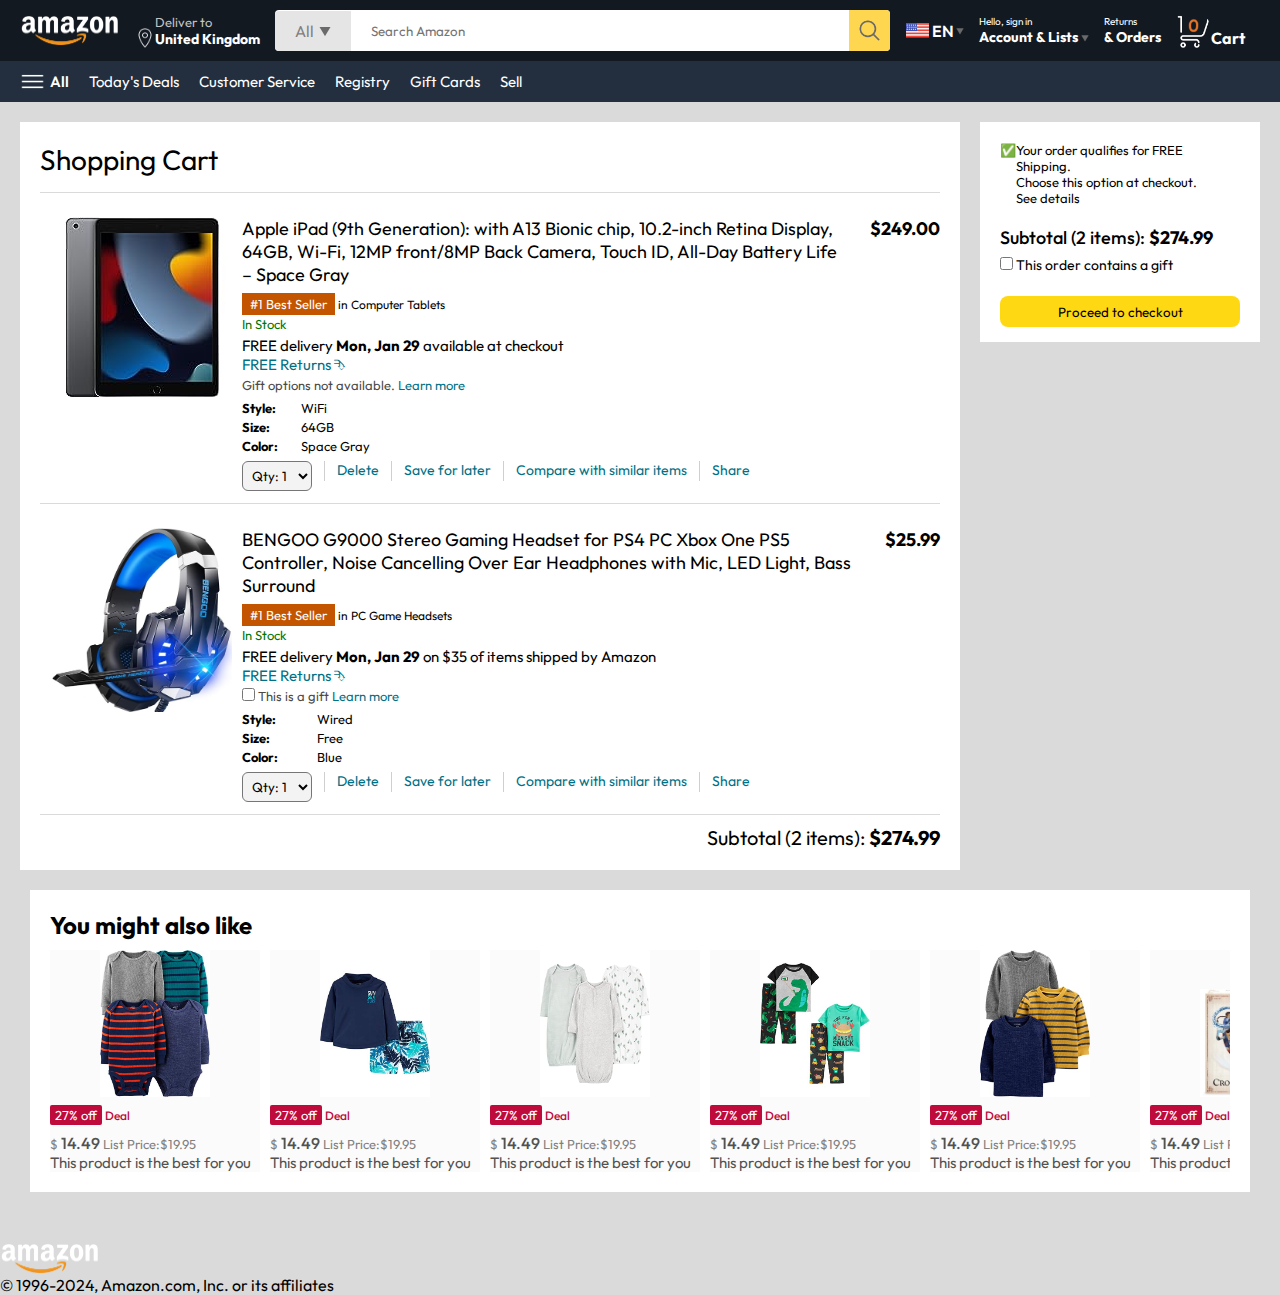
<file: cart.html>
<html lang="en">

<head>
    <meta charset="UTF-8">
    <meta name="viewport" content="width=device-width, initial-scale=1.0">
    <title>Cart</title>
    <link rel="stylesheet" href="cart.css" />
    <link rel="stylesheet" href="style.css" />
</head>

<body>
    <nav>
        <a href="/"><img src="./assets/amazon_logo.png" width="100" alt=""></a>
        <div class="nav-country">
            <img src="./assets/location_icon.png" height="20" alt="">
            <div>
                <p>Deliver to</p>
                <h1>United Kingdom</h1>
            </div>
        </div>
        <div class="nav-search">
            <div class="nav-search-category">
                <p>All</p>
                <img src="./assets/dropdown_icon.png" height="12" alt="">
            </div>
            <input type="text" class="nav-search-input" placeholder="Search Amazon">
            <img src="./assets/search_icon.png" class="nav-search-icon" alt="">
        </div>
        <div class="nav-language">
            <img src="./assets/us_flag.png" width="25px" alt="">
            <p>EN</p>
            <img src="./assets/dropdown_icon.png" width="8px" alt="">
        </div>
        <div class="nav-texts">
            <p><a href="/login.html">Hello, sign in</a></p>
            <h1>Account & Lists <img src="./assets/dropdown_icon.png" width="8px" alt=""> </h1>
        </div>
        <div class="nav-texts">
            <p>Returns</p>
            <h1>& Orders</h1>
        </div>
        <a href="/login.html" class="mobile-user-icon" style="display: none;">
            <img src="./assets/user.png">
        </a>
        <a href="/cart.html" class="nav-cart">
            <img src="./assets/cart_icon.png" width="35px" alt="">
            <h4>Cart</h4>
        </a>
    </nav>
    <div class="nav-bottom">
        <div>
            <img src="./assets/menu_icon.png" width="25px" alt="">
            <p>All</p>
        </div>
        <p>Today's Deals</p>
        <p>Customer Service</p>
        <p>Registry</p>
        <p>Gift Cards</p>
        <a href="./product.html">Sell</a>
    </div>

    <div class="cart">
        <div class="cart-left">
            <h1>Shopping Cart</h1>
            <hr>
            <div class="product-cart-list">
                <img src="./assets/ipad_img.jpg" alt="">
                <div>
                    <div class="product-cart-titleprice">
                        <p>Apple iPad (9th Generation): with A13 Bionic chip, 10.2-inch Retina Display, 64GB, Wi-Fi,
                            12MP front/8MP Back Camera, Touch ID, All-Day Battery Life – Space Gray</p>
                        <p><b>$249.00</b></p>
                    </div>
                    <p class="product-cart-bestseller"><span>#1 Best Seller</span> in Computer Tablets</p>
                    <p class="product-cart-stock">In Stock</p>
                    <p class="product-cart-delivery">FREE delivery <b>Mon, Jan 29</b> available at checkout</p>
                    <p class="product-cart-returns">FREE Returns &#11191</p>
                    <p class="product-cart-giftoption">Gift options not available. <span>Learn more</span></p>
                    <div class="product-cart-specs">
                        <p><b>Style:</b></p>
                        <p>WiFi</p>
                        <p><b>Size:</b></p>
                        <p>64GB</p>
                        <p><b>Color:</b></p>
                        <p>Space Gray</p>
                    </div>
                    <div class="product-cart-list-action">
                        <select>
                            <option value="Qty: 1">Qty: 1</option>
                            <option value="Qty: 2">Qty: 2</option>
                            <option value="Qty: 3">Qty: 3</option>
                            <option value="Qty: 4">Qty: 4</option>
                            <option value="Qty: 5">Qty: 5</option>
                        </select>
                        <hr>
                        <p class="action-btn">Delete</p>
                        <hr>
                        <p class="action-btn">Save for later</p>
                        <hr>
                        <p class="action-btn">Compare with similar items</p>
                        <hr>
                        <p class="action-btn">Share</p>
                    </div>
                </div>
            </div>
            <hr>
            <div class="product-cart-list">
                <img src="./assets/product_img.jpg" width="180px" alt="">
                <div>
                    <div class="product-cart-titleprice">
                        <p>BENGOO G9000 Stereo Gaming Headset for PS4 PC Xbox One PS5 Controller, Noise Cancelling Over
                            Ear Headphones with Mic, LED Light, Bass Surround</p>
                        <p><b>$25.99</b></p>
                    </div>
                    <p class="product-cart-bestseller"><span>#1 Best Seller</span> in PC Game Headsets</p>
                    <p class="product-cart-stock">In Stock</p>
                    <p class="product-cart-delivery">FREE delivery <b>Mon, Jan 29</b> on $35 of items shipped by Amazon
                    </p>
                    <p class="product-cart-returns">FREE Returns &#11191</p>
                    <p class="product-cart-giftoption"><input type="checkbox"> This is a gift <span>Learn more</span>
                    </p>
                    <div class="product-cart-specs">
                        <p><b>Style:</b></p>
                        <p>Wired</p>
                        <p><b>Size:</b></p>
                        <p>Free</p>
                        <p><b>Color:</b></p>
                        <p>Blue</p>
                    </div>
                    <div class="product-cart-list-action">
                        <select>
                            <option value="Qty: 1">Qty: 1</option>
                            <option value="Qty: 2">Qty: 2</option>
                            <option value="Qty: 3">Qty: 3</option>
                            <option value="Qty: 4">Qty: 4</option>
                            <option value="Qty: 5">Qty: 5</option>
                        </select>
                        <hr>
                        <p class="action-btn">Delete</p>
                        <hr>
                        <p class="action-btn">Save for later</p>
                        <hr>
                        <p class="action-btn">Compare with similar items</p>
                        <hr>
                        <p class="action-btn">Share</p>
                    </div>
                </div>
            </div>
            <hr>
            <div class="cart-list-subtotal">
                Subtotal (2 items): <b>$274.99</b>
            </div>
        </div>
        <div class="cart-right">
            <div class="cart-free-delivery">
                <p>&#x2705</p>
                <p>Your order qualifies for FREE Shipping. <br> Choose this option at checkout. <br> See details</p>
            </div>
            <p class="cart-subtotal">Subtotal (2 items): <b>$274.99</b></p>
            <p class="cart-right-gift"><input type="checkbox"> This order contains a gift</p>
            <button>Proceed to checkout</button>
        </div>
    </div>

    <section class="products-slider-with-price">
        <h2>You might also like</h2>
        <div class="products">
            <div class="product-card">
                <div class="product-img-container">
                    <img src="./assets/product2-1.jpg" alt="">
                </div>
                <div class="product-offer">
                    <p>27% off</p> <span>Deal</span>
                </div>
                <p class="product-price">$ <span>14.49</span> List Price:$19.95</p>
                <h4>This product is the best for you</h4>
            </div>
            <div class="product-card">
                <div class="product-img-container">
                    <img src="./assets/product2-2.jpg" alt="">
                </div>
                <div class="product-offer">
                    <p>27% off</p> <span>Deal</span>
                </div>
                <p class="product-price">$ <span>14.49</span> List Price:$19.95</p>
                <h4>This product is the best for you</h4>
            </div>
            <div class="product-card">
                <div class="product-img-container">
                    <img src="./assets/product2-3.jpg" alt="">
                </div>
                <div class="product-offer">
                    <p>27% off</p> <span>Deal</span>
                </div>
                <p class="product-price">$ <span>14.49</span> List Price:$19.95</p>
                <h4>This product is the best for you</h4>
            </div>
            <div class="product-card">
                <div class="product-img-container">
                    <img src="./assets/product2-4.jpg" alt="">
                </div>
                <div class="product-offer">
                    <p>27% off</p> <span>Deal</span>
                </div>
                <p class="product-price">$ <span>14.49</span> List Price:$19.95</p>
                <h4>This product is the best for you</h4>
            </div>
            <div class="product-card">
                <div class="product-img-container">
                    <img src="./assets/product2-5.jpg" alt="">
                </div>
                <div class="product-offer">
                    <p>27% off</p> <span>Deal</span>
                </div>
                <p class="product-price">$ <span>14.49</span> List Price:$19.95</p>
                <h4>This product is the best for you</h4>
            </div>
            <div class="product-card">
                <div class="product-img-container">
                    <img src="./assets/product2-6.jpg" alt="">
                </div>
                <div class="product-offer">
                    <p>27% off</p> <span>Deal</span>
                </div>
                <p class="product-price">$ <span>14.49</span> List Price:$19.95</p>
                <h4>This product is the best for you</h4>
            </div>
            <div class="product-card">
                <div class="product-img-container">
                    <img src="./assets/product2-7.jpg" alt="">
                </div>
                <div class="product-offer">
                    <p>27% off</p> <span>Deal</span>
                </div>
                <p class="product-price">$ <span>14.49</span> List Price:$19.95</p>
                <h4>This product is the best for you</h4>
            </div>
            <div class="product-card">
                <div class="product-img-container">
                    <img src="./assets/product2-8.jpg" alt="">
                </div>
                <div class="product-offer">
                    <p>27% off</p> <span>Deal</span>
                </div>
                <p class="product-price">$ <span>14.49</span> List Price:$19.95</p>
                <h4>This product is the best for you</h4>
            </div>
            <div class="product-card">
                <div class="product-img-container">
                    <img src="./assets/product2-9.jpg" alt="">
                </div>
                <div class="product-offer">
                    <p>27% off</p> <span>Deal</span>
                </div>
                <p class="product-price">$ <span>14.49</span> List Price:$19.95</p>
                <h4>This product is the best for you</h4>
            </div>
            <div class="product-card">
                <div class="product-img-container">
                    <img src="./assets/product2-10.jpg" alt="">
                </div>
                <div class="product-offer">
                    <p>27% off</p> <span>Deal</span>
                </div>
                <p class="product-price">$ <span>14.49</span> List Price:$19.95</p>
                <h4>This product is the best for you</h4>
            </div>
            <div class="product-card">
                <div class="product-img-container">
                    <img src="./assets/product2-11.jpg" alt="">
                </div>
                <div class="product-offer">
                    <p>27% off</p> <span>Deal</span>
                </div>
                <p class="product-price">$ <span>14.49</span> List Price:$19.95</p>
                <h4>This product is the best for you</h4>
            </div>
            <div class="product-card">
                <div class="product-img-container">
                    <img src="./assets/product2-12.jpg" alt="">
                </div>
                <div class="product-offer">
                    <p>27% off</p> <span>Deal</span>
                </div>
                <p class="product-price">$ <span>14.49</span> List Price:$19.95</p>
                <h4>This product is the best for you</h4>
            </div>
        </div>
    </section>

    <footer class="footer-cart">
        <img src="./assets/amazon_logo.png" width="100" alt="">
        <p>© 1996-2024, Amazon.com, Inc. or its affiliates</p>
    </footer>


<script>
    const scrollContainer = document.querySelectorAll(".products");
        for (const item of scrollContainer) {
            item.addEventListener("wheel", (evt) => {
            evt.preventDefault();
            item.scrollLeft += evt.deltaY;
        });
    }
</script>
</body>

</html>
</file>
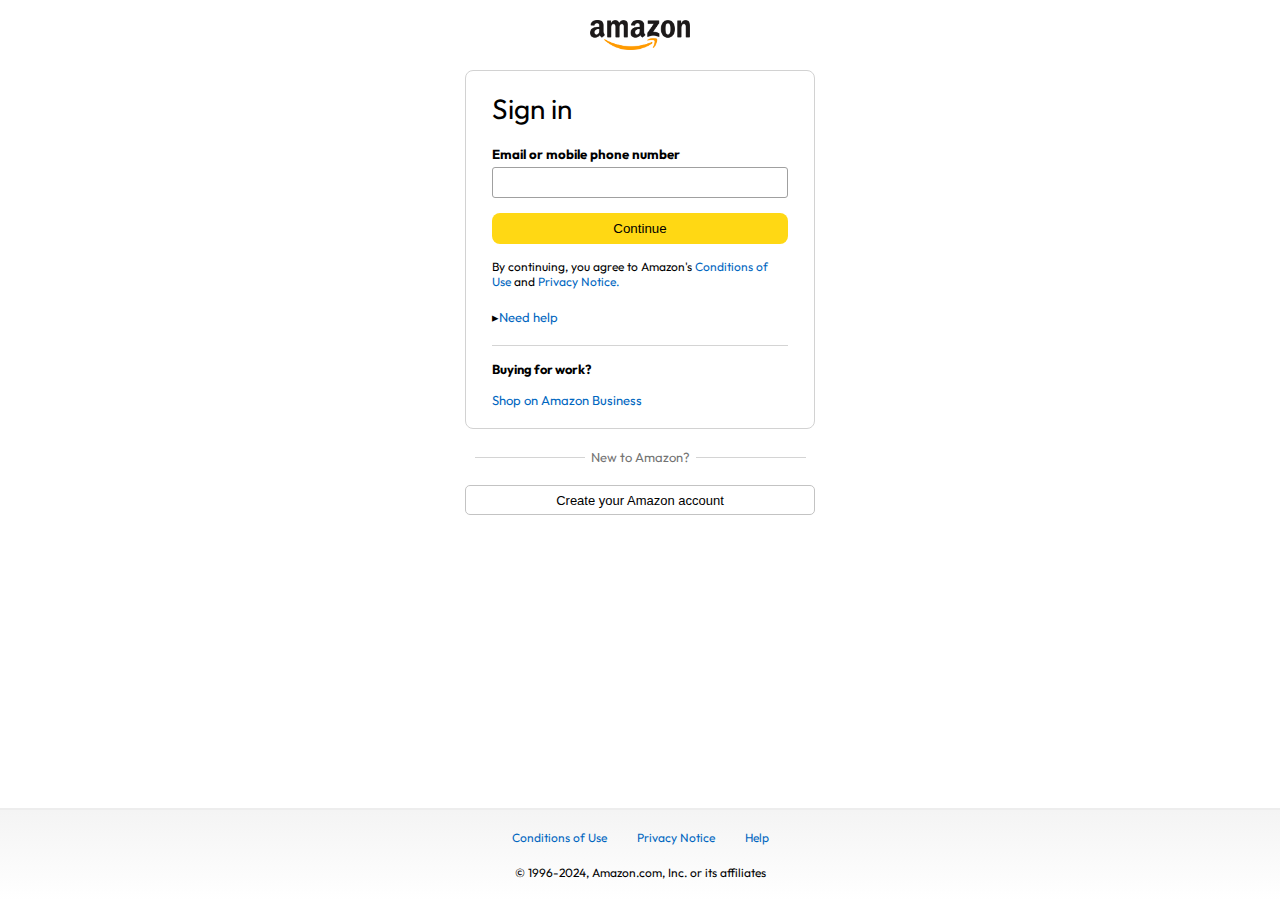
<file: login.html>
<html lang="en">
<head>
    <meta charset="UTF-8">
    <meta name="viewport" content="width=device-width, initial-scale=1.0">
    <title>Login</title>
    <link rel="stylesheet" href="login.css" />
</head>
<body>
    <a href="/"><img class="logo" src="./assets/amazon_logo_dark.png" width="100px" alt=""></a>
    <div class="login-container">
        <h1 class="login-title">Sign in</h1>
        <h5 class="input-lable">Email or mobile phone number</h5>
        <input type="text" >
        <button>Continue</button>
        <p class="login-condition">By continuing, you agree to Amazon's <span>Conditions of Use</span> and <span>Privacy Notice.</span></p>
        <p class="login-help">&#9656<span>Need help</span></p>
        <hr>
        <h4>Buying for work?</h4>
        <p class="login-business"><span>Shop on Amazon Business</span></p>
    </div>
    <div class="login-section-text">
        <hr><p>New to Amazon?</p><hr>
    </div>
    <a href="./signup.html"><button class="login-signup-btn">Create your Amazon account</button></a>
    <footer>
        <div class="footer-links">
            <a href="#"> Conditions of Use </a>
            <a href="#"> Privacy Notice </a>
            <a href="#"> Help </a>
        </div>
        <p class="footer-copyright">
            © 1996-2024, Amazon.com, Inc. or its affiliates
        </p>
    </footer>
</body>
</html>
</file>
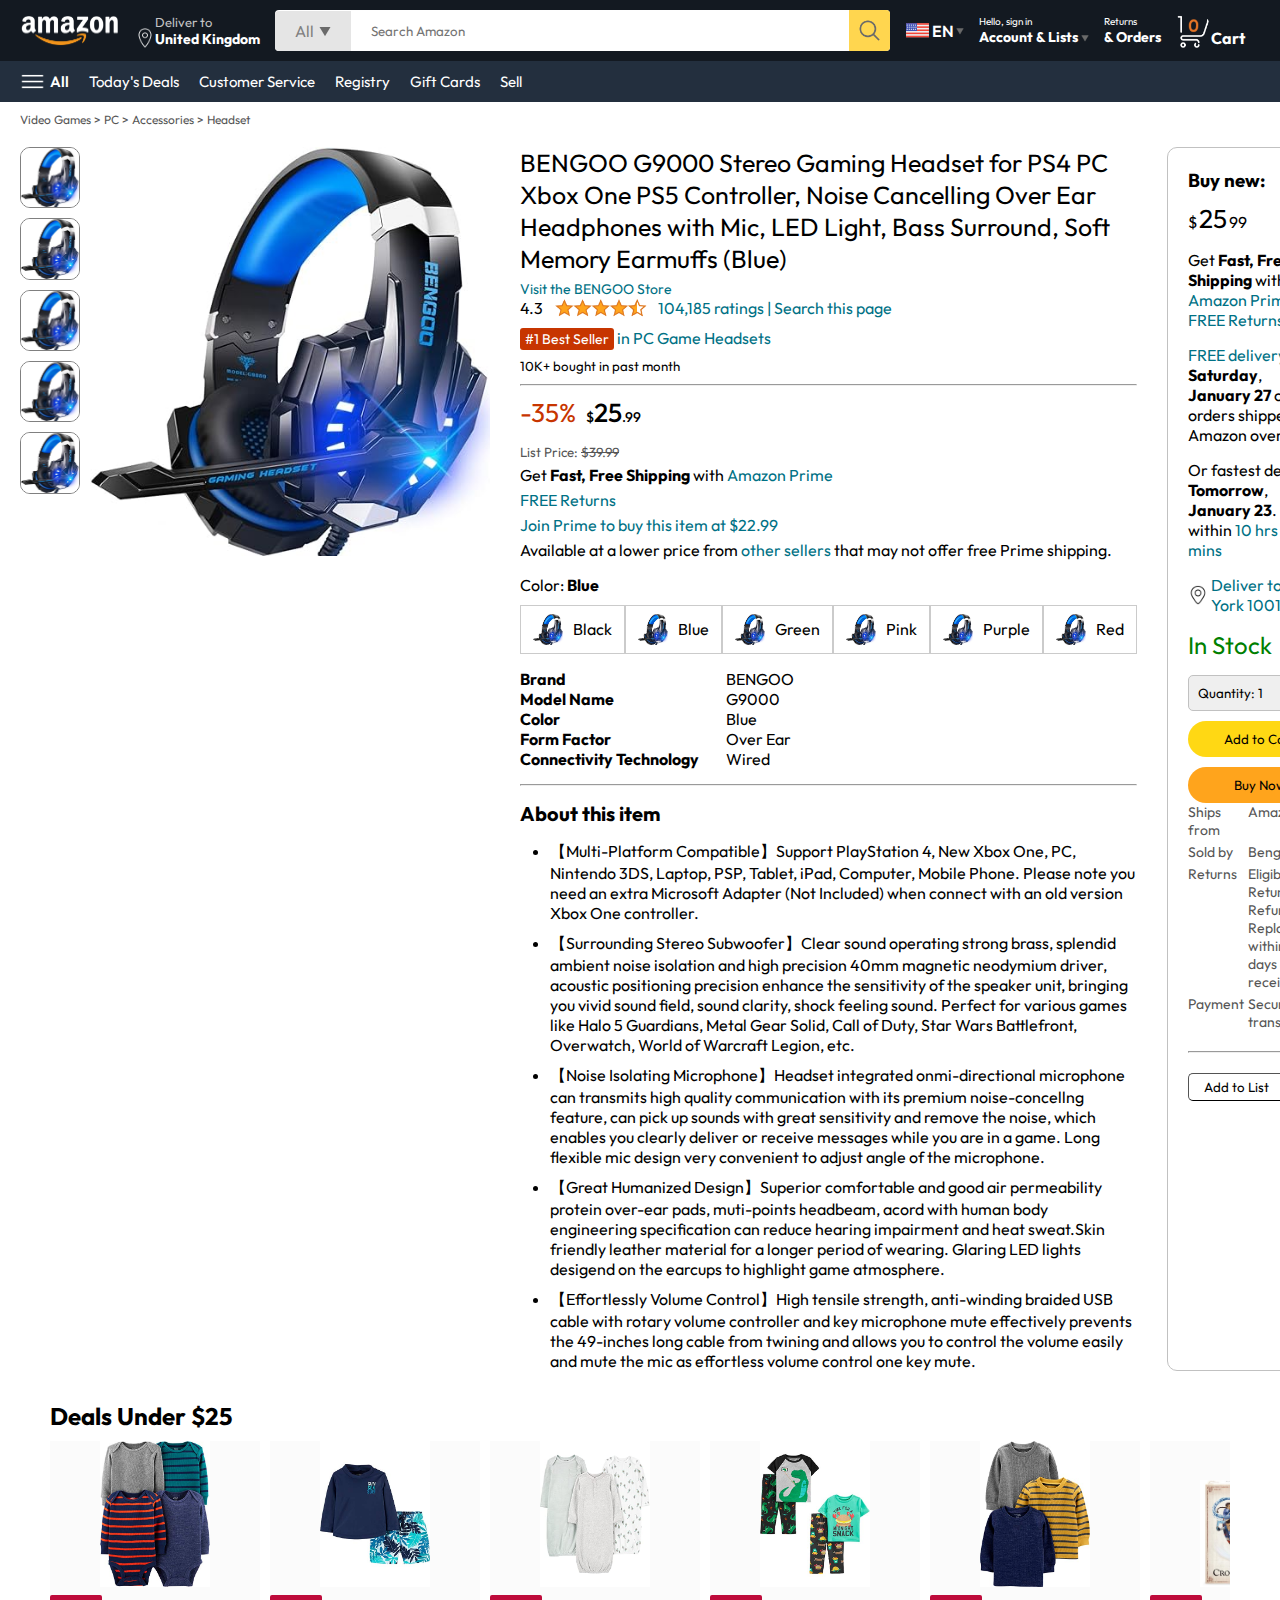
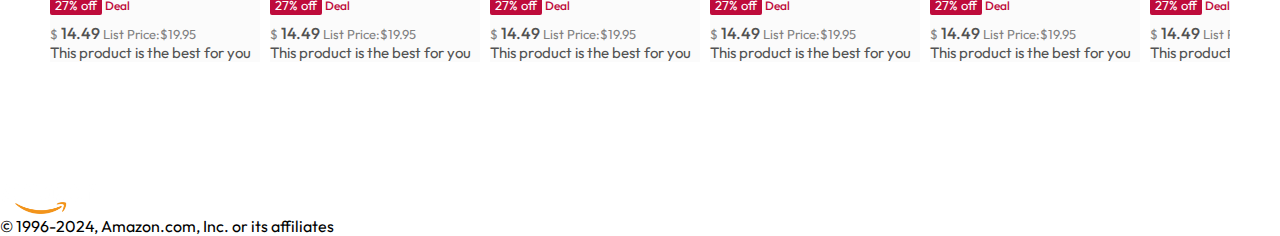
<file: product.html>
<html lang="en">

<head>
    <meta charset="UTF-8">
    <meta name="viewport" content="width=device-width, initial-scale=1.0">
    <title>Product Page</title>
    <link rel="stylesheet" href="style.css" />
    <link rel="stylesheet" href="product.css" />
</head>

<body>
    <nav>
        <a href="/"><img src="./assets/amazon_logo.png" width="100" alt=""></a>
        <div class="nav-country">
            <img src="./assets/location_icon.png" height="20" alt="">
            <div>
                <p>Deliver to</p>
                <h1>United Kingdom</h1>
            </div>
        </div>
        <div class="nav-search">
            <div class="nav-search-category">
                <p>All</p>
                <img src="./assets/dropdown_icon.png" height="12" alt="">
            </div>
            <input type="text" class="nav-search-input" placeholder="Search Amazon">
            <img src="./assets/search_icon.png" class="nav-search-icon" alt="">
        </div>
        <div class="nav-language">
            <img src="./assets/us_flag.png" width="25px" alt="">
            <p>EN</p>
            <img src="./assets/dropdown_icon.png" width="8px" alt="">
        </div>
        <div class="nav-texts">
            <p><a href="/login.html">Hello, sign in</a></p>
            <h1>Account & Lists <img src="./assets/dropdown_icon.png" width="8px" alt=""> </h1>
        </div>
        <div class="nav-texts">
            <p>Returns</p>
            <h1>& Orders</h1>
        </div>
        <a href="/login.html" class="mobile-user-icon" style="display: none;">
            <img src="./assets/user.png">
        </a>
        <a href="/cart.html" class="nav-cart">
            <img src="./assets/cart_icon.png" width="35px" alt="">
            <h4>Cart</h4>
        </a>
    </nav>
    <div class="nav-bottom">
        <div>
            <img src="./assets/menu_icon.png" width="25px" alt="">
            <p>All</p>
        </div>
        <p>Today's Deals</p>
        <p>Customer Service</p>
        <p>Registry</p>
        <p>Gift Cards</p>
        <p>Sell</p>
    </div>

    <p class="breadcrum">
        Video Games > PC > Accessories > Headset
    </p>

    <div class="product-display">
        <div class="product-d-image">
            <div class="product-list-image">
                <img src="./assets/product_img.jpg" width="60" alt="">
                <img src="./assets/product_img.jpg" width="60" alt="">
                <img src="./assets/product_img.jpg" width="60" alt="">
                <img src="./assets/product_img.jpg" width="60" alt="">
                <img src="./assets/product_img.jpg" width="60" alt="">
            </div>
            <div class="product-main-image">
                <img src="./assets/product_img.jpg" width="400" alt="">
            </div>
        </div>
        <div class="product-d-details">
            <p class="product-title">
                BENGOO G9000 Stereo Gaming Headset for PS4 PC Xbox One PS5 Controller, Noise Cancelling Over Ear
                Headphones with Mic, LED Light, Bass Surround, Soft Memory Earmuffs (Blue)
            </p>
            <p class="product-store">
                Visit the BENGOO Store
            </p>
            <div class="product-rating">
                <div>
                    <div>4.3 <img src="./assets/rating_img.png" height="20px" alt=""></div>
                    <p>104,185 ratings | Search this page</p>
                </div>
                <p><span>#1 Best Seller</span> in PC Game Headsets</p>
                <h5>10K+ bought in past month</h5>
                <hr>
            </div>
            <div class="product-prices">
                <div>
                    <p>-35%</p>
                    <h1>$<span>25</span>.99</h1>
                </div>
                <h5>List Price: <span>$39.99</span></h5>
                <p>Get <b>Fast, Free Shipping</b> with <span>Amazon Prime</span></p>
                <p><span>FREE Returns</span></p>
                <p><span>Join Prime to buy this item at $22.99</span></p>
                <p>Available at a lower price from <span>other sellers</span> that may not offer free Prime shipping.
                </p>
            </div>
            <div class="product-color-selection">
                <p>Color: <b>Blue</b></p>
                <div class="product-color-options">
                    <div class="option">
                        <img src="./assets/product_img.jpg" width="30px" alt="">
                        <p>Black</p>
                    </div>
                    <div class="option">
                        <img src="./assets/product_img.jpg" width="30px" alt="">
                        <p>Blue</p>
                    </div>
                    <div class="option">
                        <img src="./assets/product_img.jpg" width="30px" alt="">
                        <p>Green</p>
                    </div>
                    <div class="option">
                        <img src="./assets/product_img.jpg" width="30px" alt="">
                        <p>Pink</p>
                    </div>
                    <div class="option">
                        <img src="./assets/product_img.jpg" width="30px" alt="">
                        <p>Purple</p>
                    </div>
                    <div class="option">
                        <img src="./assets/product_img.jpg" width="30px" alt="">
                        <p>Red</p>
                    </div>
                </div>
            </div>
            <div class="product-info">
                <p><b>Brand</b></p>
                <p>BENGOO</p>
                <p><b>Model Name</b></p>
                <p>G9000</p>
                <p><b>Color</b></p>
                <p>Blue</p>
                <p><b>Form Factor</b></p>
                <p>Over Ear</p>
                <p><b>Connectivity Technology</b></p>
                <p>Wired</p>
            </div>
            <hr>
            <div class="product-description">
                <h1>About this item</h1>
                <ul>
                    <li>【Multi-Platform Compatible】Support PlayStation 4, New Xbox One, PC, Nintendo 3DS, Laptop, PSP, Tablet, iPad, Computer, Mobile Phone. Please note you need an extra Microsoft Adapter (Not Included) when connect with an old version Xbox One controller.</li>
                    <li>【Surrounding Stereo Subwoofer】Clear sound operating strong brass, splendid ambient noise isolation and high precision 40mm magnetic neodymium driver, acoustic positioning precision enhance the sensitivity of the speaker unit, bringing you vivid sound field, sound clarity, shock feeling sound. Perfect for various games like Halo 5 Guardians, Metal Gear Solid, Call of Duty, Star Wars Battlefront, Overwatch, World of Warcraft Legion, etc.</li>
                    <li>【Noise Isolating Microphone】Headset integrated onmi-directional microphone can transmits high quality communication with its premium noise-concellng feature, can pick up sounds with great sensitivity and remove the noise, which enables you clearly deliver or receive messages while you are in a game. Long flexible mic design very convenient to adjust angle of the microphone.</li>
                    <li>【Great Humanized Design】Superior comfortable and good air permeability protein over-ear pads, muti-points headbeam, acord with human body engineering specification can reduce hearing impairment and heat sweat.Skin friendly leather material for a longer period of wearing. Glaring LED lights desigend on the earcups to highlight game atmosphere.</li>
                    <li>【Effortlessly Volume Control】High tensile strength, anti-winding braided USB cable with rotary volume controller and key microphone mute effectively prevents the 49-inches long cable from twining and allows you to control the volume easily and mute the mic as effortless volume control one key mute.</li>
                </ul>
            </div>
        </div>
        <div class="product-d-purchase">
            <div class="title">
                <h3>Buy new:</h3><img src="./assets/circle_icon.png" width="20" alt="">
            </div>
            <h1 class="price">$<span>25</span>99</h1>
            <div class="gap">
                <p>Get <b>Fast, Free Shipping</b> with <span>Amazon Prime</span></p>
                <p><span>FREE Returns</span></p>
            </div>
            <div class="gap">
                <p><span>FREE delivery</span> <b>Saturday</b>,</p>
                <p><b>January 27</b> on orders shipped by Amazon over $35</p>
            </div>
            <div class="gap">
                <p>Or fastest delivery <b>Tomorrow</b>, <b>January 23</b>. Order within <span>10 hrs 56 mins</span></p>
            </div>
            <div class="pincode-section">
                <img src="/assets/location_icon_dark.png" width="20" alt="">
                <p><span>Deliver to New York 10014</span></p>
            </div>
            <h2 class="product-stock">In Stock</h2>
            <select class="product-quantity">
                <option value="1">Quantity: 1</option>
                <option value="2">Quantity: 2</option>
                <option value="3">Quantity: 3</option>
            </select>
            <button class="btn">
                Add to Cart
            </button>
            <button class="btn product-buy">
                Buy Now
            </button>
            <div class="product-seller-info">
                <p>Ships from</p>
                <p class="product-info-value">Amazon</p>
                <p>Sold by</p>
                <p class="product-info-value">Bengoo Inc.</p>
                <p>Returns</p>
                <p class="product-info-value">Eligible for Return, Refund or Replacement within 30 days of receipt</p>
                <p>Payment</p>
                <p class="product-info-value">Secure transaction</p>
            </div>
            <hr>
            <button class="product-addtolist">Add to List</button>
        </div>
    </div>


    <div class="products-slider-with-price">
        <h2>Deals Under $25</h2>
        <div class="products">
            <div class="product-card">
                <div class="product-img-container">
                    <img src="./assets/product2-1.jpg" alt="">
                </div>
                <div class="product-offer">
                    <p>27% off</p> <span>Deal</span>
                </div>
                <p class="product-price">$ <span>14.49</span> List Price:$19.95</p>
                <h4>This product is the best for you</h4>
            </div>
            <div class="product-card">
                <div class="product-img-container">
                    <img src="./assets/product2-2.jpg" alt="">
                </div>
                <div class="product-offer">
                    <p>27% off</p> <span>Deal</span>
                </div>
                <p class="product-price">$ <span>14.49</span> List Price:$19.95</p>
                <h4>This product is the best for you</h4>
            </div>
            <div class="product-card">
                <div class="product-img-container">
                    <img src="./assets/product2-3.jpg" alt="">
                </div>
                <div class="product-offer">
                    <p>27% off</p> <span>Deal</span>
                </div>
                <p class="product-price">$ <span>14.49</span> List Price:$19.95</p>
                <h4>This product is the best for you</h4>
            </div>
            <div class="product-card">
                <div class="product-img-container">
                    <img src="./assets/product2-4.jpg" alt="">
                </div>
                <div class="product-offer">
                    <p>27% off</p> <span>Deal</span>
                </div>
                <p class="product-price">$ <span>14.49</span> List Price:$19.95</p>
                <h4>This product is the best for you</h4>
            </div>
            <div class="product-card">
                <div class="product-img-container">
                    <img src="./assets/product2-5.jpg" alt="">
                </div>
                <div class="product-offer">
                    <p>27% off</p> <span>Deal</span>
                </div>
                <p class="product-price">$ <span>14.49</span> List Price:$19.95</p>
                <h4>This product is the best for you</h4>
            </div>
            <div class="product-card">
                <div class="product-img-container">
                    <img src="./assets/product2-6.jpg" alt="">
                </div>
                <div class="product-offer">
                    <p>27% off</p> <span>Deal</span>
                </div>
                <p class="product-price">$ <span>14.49</span> List Price:$19.95</p>
                <h4>This product is the best for you</h4>
            </div>
            <div class="product-card">
                <div class="product-img-container">
                    <img src="./assets/product2-7.jpg" alt="">
                </div>
                <div class="product-offer">
                    <p>27% off</p> <span>Deal</span>
                </div>
                <p class="product-price">$ <span>14.49</span> List Price:$19.95</p>
                <h4>This product is the best for you</h4>
            </div>
            <div class="product-card">
                <div class="product-img-container">
                    <img src="./assets/product2-8.jpg" alt="">
                </div>
                <div class="product-offer">
                    <p>27% off</p> <span>Deal</span>
                </div>
                <p class="product-price">$ <span>14.49</span> List Price:$19.95</p>
                <h4>This product is the best for you</h4>
            </div>
            <div class="product-card">
                <div class="product-img-container">
                    <img src="./assets/product2-9.jpg" alt="">
                </div>
                <div class="product-offer">
                    <p>27% off</p> <span>Deal</span>
                </div>
                <p class="product-price">$ <span>14.49</span> List Price:$19.95</p>
                <h4>This product is the best for you</h4>
            </div>
            <div class="product-card">
                <div class="product-img-container">
                    <img src="./assets/product2-10.jpg" alt="">
                </div>
                <div class="product-offer">
                    <p>27% off</p> <span>Deal</span>
                </div>
                <p class="product-price">$ <span>14.49</span> List Price:$19.95</p>
                <h4>This product is the best for you</h4>
            </div>
            <div class="product-card">
                <div class="product-img-container">
                    <img src="./assets/product2-11.jpg" alt="">
                </div>
                <div class="product-offer">
                    <p>27% off</p> <span>Deal</span>
                </div>
                <p class="product-price">$ <span>14.49</span> List Price:$19.95</p>
                <h4>This product is the best for you</h4>
            </div>
            <div class="product-card">
                <div class="product-img-container">
                    <img src="./assets/product2-12.jpg" alt="">
                </div>
                <div class="product-offer">
                    <p>27% off</p> <span>Deal</span>
                </div>
                <p class="product-price">$ <span>14.49</span> List Price:$19.95</p>
                <h4>This product is the best for you</h4>
            </div>
        </div>
    </div>
    <footer class="product-footer">
        <img src="./assets/amazon_logo.png" width="100" alt="">
        <p>© 1996-2024, Amazon.com, Inc. or its affiliates</p>
    </footer>

<script>
    const scrollContainer = document.querySelectorAll(".products");
    for (const item of scrollContainer) {
        item.addEventListener("wheel", (evt) => {
        evt.preventDefault();
        item.scrollLeft += evt.deltaY;
    });
    }
</script>
</body>
</html>
</file>
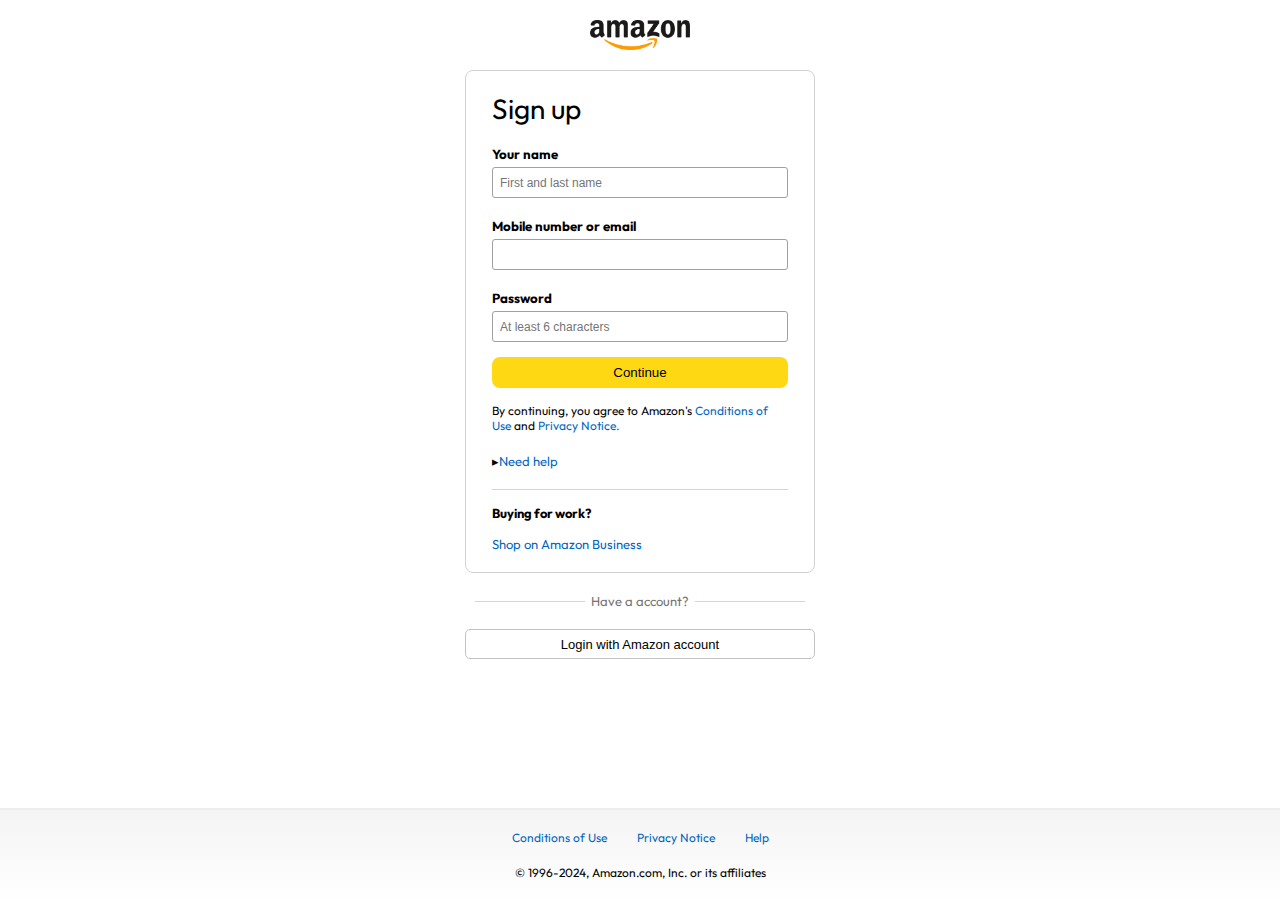
<file: signup.html>
<html lang="en">
<head>
    <meta charset="UTF-8">
    <meta name="viewport" content="width=device-width, initial-scale=1.0">
    <title>Login</title>
    <link rel="stylesheet" href="login.css" />
    
</head>
<body>
    <a href="/"><img class="logo" src="./assets/amazon_logo_dark.png" width="100px" alt=""></a>
    <div class="login-container">
        <h1 class="login-title">Sign up</h1>
        <h5 class="input-lable">Your name</h5>
        <input type="text" placeholder="First and last name">
        <h5 class="input-lable">Mobile number or email</h5>
        <input type="text" >
        <h5 class="input-lable">Password</h5>
        <input type="password" placeholder="At least 6 characters">
        <button>Continue</button>
        <p class="login-condition">By continuing, you agree to Amazon's <span>Conditions of Use</span> and <span>Privacy Notice.</span></p>
        <p class="login-help">&#9656<span>Need help</span></p>
        <hr>
        <h4>Buying for work?</h4>
        <p class="login-business"><span>Shop on Amazon Business</span></p>
    </div>
    <div class="login-section-text">
        <hr><p>Have a account?</p><hr>
    </div>
    <a href="./login.html"><button class="login-signup-btn">Login with Amazon account</button></a>
    <footer>
        <div class="footer-links">
            <a href="#"> Conditions of Use </a>
            <a href="#"> Privacy Notice </a>
            <a href="#"> Help </a>
        </div>
        <p class="footer-copyright">
            © 1996-2024, Amazon.com, Inc. or its affiliates
        </p>
    </footer>
</body>
</html>
</file>
<file: cart.css>
.cart {
    display: flex;
    gap: 20px;
    margin: 20px;
}

.cart-left {
    background-color: white;
    padding: 20px;
}

.cart-left h1 {
    font-size: 28px;
    font-weight: 400;
    margin-bottom: 15px;
}

.cart-left hr {
    border: none;
    height: 1px;
    background-color: #dadada;
}

.product-cart-list {
    display: flex;
    align-items: start;
    gap: 10px;
    padding: 24px 0px 12px 12px;
}

.product-cart-titleprice {
    display: flex;
    gap: 20px;
    font-size: 18px;
}

.product-cart-bestseller {
    font-size: 12px;
    margin-top: 10px;
}

.product-cart-bestseller span {
    font-size: 13px;
    background-color: #c45500;
    color: white;
    padding: 3px 8px;
}

.product-cart-stock {
    font-size: 13px;
    color: #007600;
    margin: 4px 0px;
}
.product-cart-delivery {
    font-size: 15px;
}
.product-cart-returns {
    font-size: 15px;
    color: #007185;
    font-weight: 400;
}
.product-cart-giftoption{
    color: #494949;
    font-size: 13px;
    margin: 3px 0px;
}
.product-cart-giftoption span{
    color: #007185;
}
.product-cart-specs{
    max-width: 150px;
    display: grid;
    grid-template-columns: auto auto;
    row-gap: 3px;
    font-size: 13px;
    margin: 7px 0px;
}
.product-cart-list-action{
    display: flex;
    gap: 12px;
    font-size: 14px;
    color: #007185;
}
.product-cart-list-action hr{
    height: 20px;
    width: 1px;
    background-color: #cfcfcf;
}
.product-cart-list-action select{
 padding:5px;
 border-radius: 6px;
 background-color: #f3f3f3;
}
.cart-list-subtotal{
    text-align: right;
    font-size: 20px;
    margin-top: 10px;
}
.cart-right{
    background-color: white;
    padding: 20px;
    max-height: 220px;
    min-width: 280px;
}
.cart-free-delivery{
    display: flex;
    font-size: 13px;
}
.cart-subtotal{
    margin-top: 20px;
    font-size: 18px;
    font-weight: 500;
}
.cart-right-gift{
    margin: 7px 0px;
    font-size: 14px;
}
.cart-right button{
    width: 100%;
    height: 31px;
    margin: 15px 0px;
    background: #FFD814;
    border: none;
    border-radius: 8px;
    cursor: pointer;
}
.cart-right button:hover{
    background: #ebc712;
}
.footer-cart{
    margin-top: 50px;
}

/* ------------- media query -------------- */

@media only screen and (max-width: 900px){
    .cart{
        flex-wrap: wrap;
    }
}
@media only screen and (max-width: 600px){
    
    .product-cart-list{
        padding: 24px 0;
    }
    .product-cart-list img{
        width: 80px;
    }
    .product-cart-titleprice{
        flex-wrap: wrap;
        font-size: 14px;
    }
    .product-cart-delivery{
        font-size: 13px;
    }
    .product-cart-list-action .action-btn:nth-last-child(1){
        display: none;
    }
    .product-cart-list-action hr:nth-last-child(2){
        display: none;
    }
    .product-cart-list-action .action-btn:nth-last-child(3){
        display: none;
    }
    .product-cart-list-action hr:nth-last-child(4){
        display: none;
    }
    .cart-right{
        min-width: 100%;
    }
    
}
</file>
<file: style.css>
@import url("https://fonts.googleapis.com/css2?family=Outfit&display=swap");

* {
  margin: 0;
  padding: 0;
  box-sizing: border-box;
  font-family: Outfit;
}

body {
  background: #dadada;
}

a {
  text-decoration: none;
  color: inherit;
}

nav {
  display: flex;
  align-items: center;
  justify-content: space-between;
  background-color: #131921;
  padding: 10px 20px;
  color: white;
}

.nav-country {
  display: flex;
  align-items: end;
  margin-left: 15px;
  font-size: 13px;
  color: #c4c4c4;
}

.nav-country h1 {
  font-size: 14px;
  color: white;
}

.nav-search {
  flex: 1;
  display: flex;
  align-items: center;
  background: white;
  color: grey;
  max-width: 1000px;
  border-radius: 4px;
  margin-left: 15px;
  /* border: 3px solid transparent; */
}

.nav-search-category {
  display: flex;
  align-items: center;
  padding: 10px 20px;
  gap: 5px;
  background-color: #e5e5e5;
  border-radius: 4px 0px 0px 4px;
}
.nav-search:hover {
  border: 3px solid #fdac40;
}

.nav-search-input {
  border: none;
  outline: none;
  padding-left: 20px;
  width: 100%;
}

.nav-search-icon {
  max-width: 41px;
  padding: 8px;
  background: #ffd64f;
  border-radius: 0px 4px 4px 0px;
}

.nav-language {
  display: flex;
  align-items: center;
  gap: 2px;
  font-weight: 600;
  margin-left: 15px;
}

.nav-texts {
  margin-left: 15px;
}

.nav-texts p {
  font-size: 10px;
}

.nav-texts h1 {
  font-size: 14px;
}

.nav-cart {
  display: flex;
  align-items: end;
  margin: 0px 15px;
}

.nav-bottom {
  display: flex;
  align-items: center;
  gap: 20px;
  padding: 8px 20px;
  background: #232f3e;
  color: white;
  font-size: 15px;
}

.nav-bottom div {
  display: flex;
  align-items: center;
  gap: 5px;
  font-weight: 600;
}
.border {
  padding: 7px 10px 7px 10px;
  border: 1.5px solid transparent;
  border-radius: 5px;
}
.border:hover {
  border: 1.5px solid white;
}

.header-slider ul {
  display: flex;
  overflow-y: hidden;
}

.header-img {
  max-width: 100%;
  mask-image: linear-gradient(to bottom, #000000 50%, transparent 100%);
}

.header-slider a {
  position: absolute;
  top: 20%;
  z-index: 1;
  padding: 5vh 1vw;
  background: #ffffff4f;
  color: #0000007b;
  text-decoration: none;
  font-weight: 600;
  font-size: 18px;
  cursor: pointer;
}

.control_next {
  right: 0;
}

.box-row {
  display: flex;
  flex-wrap: wrap;
  row-gap: 20px;
  justify-content: space-between;
  margin: 20 30px;
}

.header-box {
  margin-top: -20vw;
}

.box-col {
  display: flex;
  flex-direction: column;
  gap: 10px;
  padding: 15px 20px;
  background: white;
  z-index: 1;
  max-width: 24%;
  min-width: 200px;
}

.box-col a {
  text-decoration: none;
  font-size: 13px;
  color: #009999;
  font-weight: 500;
}

.products-slider {
  background-color: white;
  margin: 0px 30px;
  padding: 20px;
  margin-bottom: 15px;
}

.products-slider .products {
  display: flex;
  overflow-x: auto;
  gap: 20px;
  margin-top: 10px;
}

.products-slider .products::-webkit-scrollbar {
  display: none;
}

.products-slider .products img {
  max-width: 200px;
  max-height: 200;
}

.products-slider-with-price {
  background-color: white;
  margin: 0px 30px;
  padding: 20px;
  margin-bottom: 15px;
}

.products-slider-with-price .products {
  display: flex;
  overflow-x: auto;
  gap: 10px;
  margin-top: 10px;
}

.products-slider-with-price .products::-webkit-scrollbar {
  display: none;
}

.product-card {
  display: flex;
  flex-direction: column;
  justify-content: end;
  min-width: 210px;
  background: #fbfbfb;
}

.products-slider-with-price img {
  width: 110px;
  margin: 0px 50px;
}

.product-offer p {
  background-color: #be0b3b;
  color: white;
  display: inline-block;
  padding: 2px 5px;
  border-radius: 2px;
  margin: 8px 0px;
  font-size: 13px;
}

.product-offer span {
  color: #be0b3b;
  font-weight: 500;
  font-size: 12px;
}

.product-price {
  color: grey;
  font-size: 13px;
}

.product-price span {
  font-size: 16px;
  font-weight: 500;
  color: #525252;
}

.product-price p {
  color: grey;
  font-size: 13px;
}

.product-card h4 {
  color: #525252;
  font-size: 15px;
  font-weight: 400;
}

footer {
  margin-top: 15px;
}
.foot-panel1 {
  height: 50px;
  background-color: #37475a;
  color: white;
  display: flex;
  align-items: center;
  justify-content: center;
  font-size: 0.85rem;
}
.foot-panel1 a {
  color: white;
  text-decoration: none;
}
.foot-panel1:hover {
  background-color: rgb(55, 71, 90, 0.9);
}
.foot-panel2 {
  height: 400px;
  background-color: #222f3d;
  color: white;
  display: flex;
  justify-content: space-evenly;
  padding-top: 15px;
}
.foot-panel2 p {
  font-weight: 700;
}
ul p {
  padding-bottom: 45px;
  font-size: 1rem;
}
ul a {
  display: block;
  font-size: 0.9rem;
  color: #dddddd;
  padding-bottom: 10px;
  text-decoration: none;
}
ul a:hover {
  text-decoration: underline;
}

.foot-panel3 {
  height: 100px;
  background-color: #222f3d;
  border-top: 0.01px solid #b1b0b0;
  display: flex;
  justify-content: center;
  align-items: center;
}
.logo {
  background-image: url("amazon_logo.png");
  background-size: cover;
  height: 50px;
  width: 90px;
}
.fbox {
  background-color: #222f3d;
  color: white;
  border-radius: 5px;
  padding: 10px 10px 10px 10px;
  text-align: center;
  font-size: 0.9rem;
}
.select {
  display: flex;
}
.box1 {
  margin-left: 60px;
  margin-right: 10px;
}
.box2 {
  margin-right: 10px;
}
.foot-panel4 {
  height: 80px;
  background-color: #0f1111;
  color: white;
  text-align: center;
}
.pages {
  font-size: 0.8rem;
  padding-top: 25px;
}
.pages a {
  padding-left: 10px;
  text-decoration: none;
  color: white;
}
.pages a:hover {
  text-decoration: underline;
}
.copyright {
  font-size: 0.8rem;
  padding-top: 5px;
}

/* ---------- media query ----------- */

@media only screen and (max-width: 900px) {
  nav {
    flex-wrap: wrap;
  }
  .nav-search {
    order: 7;
    margin: 15px 0 5px;
    min-width: 300px;
  }
  .box-col {
    max-width: 48%;
  }
}

@media only screen and (max-width: 600px) {
  .nav-country {
    display: none;
  }
  .nav-language {
    display: none;
  }
  .nav-texts {
    display: none;
  }
  .nav-bottom {
    font-size: 13px;
    gap: 10px;
    overflow-x: scroll;
  }
  .nav-bottom::-webkit-scrollbar {
    display: none;
  }
  .nav-bottom p {
    text-wrap: nowrap;
  }
  .mobile-user-icon {
    display: flex !important;
    flex: 1;
    justify-content: flex-end;
  }
  .mobile-user-icon img {
    width: 25px;
  }
  .nav-cart h4 {
    display: none;
  }
  .nav-cart img {
    width: 25px;
  }
  .header-slider a {
    top: 24%;
    padding: 2vh 1vw;
    font-size: 15px;
  }
  .box-col {
    max-width: 100%;
    width: 100%;
  }
  footer {
    justify-content: center;
    flex-direction: column;
    font-size: 14px;
  }
}
</file>
<file: login.css>
@import url('https://fonts.googleapis.com/css2?family=Outfit&display=swap');

*{
    padding: 0;
    margin: 0;
    box-sizing: border-box;
}
body{
    background-color: #ffffff;
    text-align: center;
    font-family: Outfit;
    min-height: 100vh;
}
.logo{
    margin-top: 20px;
}
.login-container{
    max-width:350px;
    border: 1px solid #d2d2d2;
    margin: auto;
    margin-top: 20px;
    padding: 20px 26px;
    border-radius: 8px;
    text-align: left;
}
.login-title{
    font-size: 28px;
    font-weight: 400;
}
.input-lable{
    margin-top: 20px;
}
.login-container input{
    width: 100%;
    height: 31px;
    margin-top: 5px;
    padding: 3px 7px;
    border: 1px solid #a0a0a0;
    border-radius: 3px;
    font-size: 12px;
}
.login-container input:focus{
    outline: 3px solid #c2f2ff;
}
.login-container button{
    width: 100%;
    height: 31px;
    margin: 15px 0px;
    background: #FFD814;
    border: none;
    border-radius: 8px;
    cursor: pointer;
}
.login-container button:hover{
    background: #ebc712;
}
.login-condition{
    font-size: 12px;
}
.login-container p span{
    color: #0066c0;
}
.login-help{
    font-size: 13px;
    margin: 20px 0px;
}
hr{
    border: none;
    height: 1px;
    background-color: #d4d4d4;
}
.login-container h4{
    margin: 15px 0px;
    font-size: 13px;
}
.login-business{
    font-size: 13px;
}
.login-section-text{
    width: 350px;
    font-size: 13px;
    color: #737373;
    margin: 20px auto;
    display: flex;
    align-items: center;
    justify-content: center;
    gap: 6px;
}
.login-section-text hr{
    width: 110px;
}
.login-signup-btn{
    width: 350px;
    height: 30px;
    font-size: 13px;
    background-color: white;
    border-radius: 5px;
    border: 1px solid #c3c3c3;
}
.login-signup-btn:hover{
    background-color: #f1f1f1;
}

footer{
    width: 100%;
    height: auto;
    max-height: 200px;
    margin-top: 20px;
    padding: 20px 0px;
    position: fixed;
    bottom: 0;
    background: linear-gradient(to bottom, #f4f4f4, #ffffff);
    border-top: 2px solid #ededed;
    font-size: 12px;
}
footer .footer-links {
    display: flex;
    justify-content: center;
    gap: 30px;
    margin-bottom: 20px;
}
footer .footer-links a{
    text-decoration: none;
    color: #0066c0;
}
</file>
<file: product.css>
body{
    background: white;
}
.breadcrum{
    padding: 10px 20px;
    font-size: 12px;
    color: #565656;
    background-color: white;
}
.product-display{
    background-color: white;
    min-height: 100%;
    padding: 10px 20px;
    display: flex;
}
.product-d-image{
    display: flex;
    gap: 10px;
}
.product-list-image{
    display: flex;
    flex-direction: column;
    gap: 10px;
}
.product-list-image img{
   border: 1px solid grey;
   border-radius: 10px;
}
.product-d-details{
    
    margin: 0px 30px;
}
.product-title{
    font-size: 25px;
}
.product-store{
    margin-top: 5px;
    color:#007185;
    font-size: 14px;
}
.product-rating{
    display: flex;
    flex-direction: column;
    gap: 10px;
}
.product-rating div{
    display: flex;
    align-items: center;
    gap: 10px;
}
.product-rating p{
    color: #007185;
}
.product-rating p span{
    color: #ffffff;
    background-color: #c73500 ;
    padding: 2px 5px;
    border-radius: 3px;
    font-size: 14px;
}
.product-rating h5{
    font-weight: 400;
}
.product-prices{
    display: flex;
    flex-direction: column;
    gap: 5px;
}
.product-prices div{
    display: flex;
    align-items: center;
    gap: 10px;
    margin: 10px 0px;
}
.product-prices div p{
    font-size: 26px;
    color:#c73500;
}
.product-prices div h1{
    font-size: 14px;
    font-weight: 500;
}
.product-prices div h1 span{
    font-size: 26px;
    font-weight: 500;
}
.product-prices h5{
    font-weight: 400;
    color: #565656;
}
.product-prices h5 span{
    text-decoration: line-through;
}
.product-prices p span{
    color: #007185;
}
.product-color-selection{
    margin: 15px 0px;
}
.product-color-options{
    display: flex;
    justify-content: space-between;
    margin-top: 10px;
}
.option{
    display: flex;
    align-items: center;
    padding: 8px 12px;
    border: 1px solid #cbcbcb;
    gap: 10px;
}
.product-info{
    display: grid;
    grid-template-columns: auto auto;
    max-width: 300px;
    margin-bottom: 15px;
}

.product-description h1{
    font-size: 20px;
    margin: 15px 0px;
}

.product-description ul{
    display: flex;
    flex-direction: column;
    gap: 10px;
    margin-left: 30px;
}

.product-d-purchase{
    width: 100%;
    max-width: 280px;
    border: 1px solid #c1c1c1;
    border-radius: 10px;
    padding: 20px;
}
.product-d-purchase .title{
    display: flex;
    justify-content: space-between;
    align-items: center;
}
.product-d-purchase .price{
    font-weight: 400;
    font-size: 16px;
    margin: 10px 0px;
}
.product-d-purchase .price span{
    font-size: 26px;
    padding: 2px;
}
.product-d-purchase .gap{
    margin: 15px 0px;
}
.product-d-purchase p span{
    color: #007185;
}
.pincode-section{
    display: flex;
    align-items: center;
    gap: 3px;
}
.product-stock{
    margin: 15px 0px;
    color: green;
    font-weight: 400;
}
.product-quantity{
    padding: 8px 5px;
    outline: none;
    width: 100%;
    border-radius: 5px;
    background-color: #efefef;
    border-color: #c1c1c1;
}
.product-d-purchase .btn{
    outline: none;
    border: none;
    background-color: #c1c1c1;
    width: 100%;
    padding: 10px 0px;
    margin-top: 10px;
    border-radius: 50px;
    background-color: #FFD814;
}
.product-d-purchase .product-buy{
    background-color: #FFA41C;
}
.product-seller-info{
    display: grid;
    grid-template-columns: auto auto;
    width: 100%;
    gap: 4px;
    font-size: 14px;
    color: #565656;
}
.product-seller-info-value{
    color: #007185;
}
.product-d-purchase hr{
    margin: 20px 0px;
}
.product-addtolist{
    width: 100%;
    padding: 5px 15px;
    border-radius: 5px;
    border-width: 1px;
    text-align: start;
    background: white;
}
.product-footer{
    margin-top: 100px;
}


/* ---------- media query ---------- */
@media only screen and (max-width: 900px){
    .product-display{
        flex-wrap: wrap;
    }
}
@media only screen and (max-width: 600px){
    .breadcrum{
        display: none;
    }
    
    .product-list-image {
        display: none;
    }
    .product-main-image img{
        width: 100%;
        padding: 20px;
    }
    .option{
        padding: 6px 8px;
    }
    .option p{
        display: none;
    }
    .product-d-purchase{
        max-width: 90%;
        margin: 20px auto 10px;
    }
}
</file>
